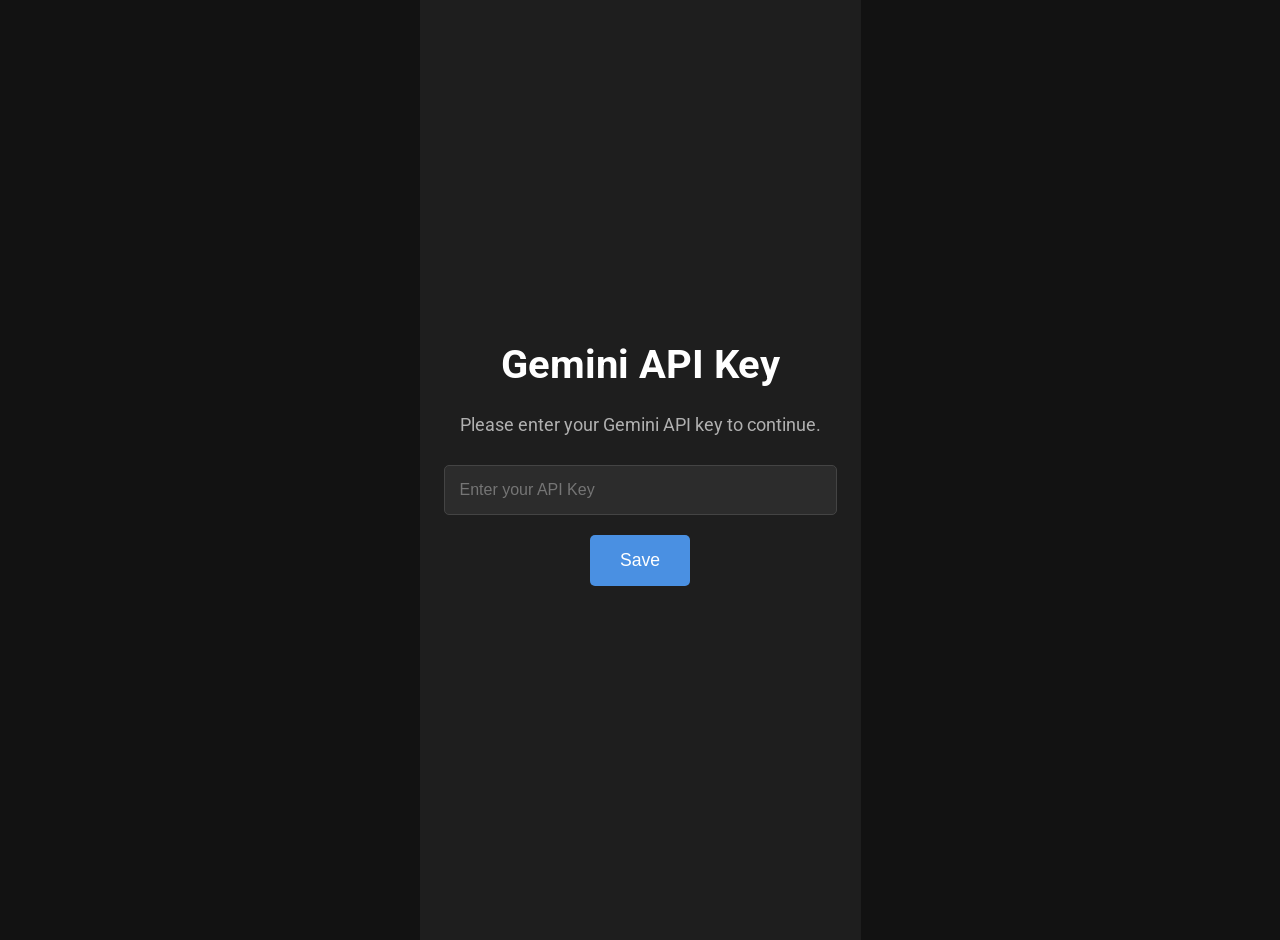
<file: index.html>
<!DOCTYPE html>
<html lang="en">
<head>
    <meta charset="UTF-8">
    <meta name="viewport" content="width=device-width, initial-scale=1.0">
    <title>Gemini Chatbot</title>
    <link rel="stylesheet" href="style.css">
    <link rel="preconnect" href="https://fonts.googleapis.com">
    <link rel="preconnect" href="https://fonts.gstatic.com" crossorigin>
    <link href="https://fonts.googleapis.com/css2?family=Roboto:wght@300;400;500;700&display=swap" rel="stylesheet">
    <script type="importmap">
        {
            "imports": {
                "@google/generative-ai": "https://esm.run/@google/generative-ai"
            }
        }
    </script>

</head>
<body>
    <div id="api-key-container">
        <h1>Gemini API Key</h1>
        <p>Please enter your Gemini API key to continue.</p>
        <input type="password" id="api-key-input" placeholder="Enter your API Key">
        <button id="save-api-key-btn">Save</button>
    </div>

    <div id="personality-container" class="hidden">
        <button class="personality-btn" data-personality="知識型">🧠 知識型</button>
        <button class="personality-btn" data-personality="情感支持型">💗 情感支持型</button>
        <button class="personality-btn" data-personality="激勵型">🔥 激勵型</button>
        <button class="personality-btn active" data-personality="可愛陪伴型">🐾 可愛陪伴型</button>
    </div>

    <div id="chat-container" class="hidden">
        <div id="chat-history">
            <!-- Typing indicator stays here and toggles visibility -->
        </div>
        <div id="typing-indicator" class="hidden">
            <span></span><span></span><span></span>
        </div>
        <div id="chat-input-container">
            <input type="text" id="chat-input" placeholder="Type your message...">
            <button id="send-btn">Send</button>
        </div>
    </div>

    <script type="module" src="script.js"></script>
</body>
</html>
</file>
<file: style.css>
/* General Body Styles */
body {
    font-family: 'Roboto', sans-serif;
    background-color: #121212;
    color: #e0e0e0;
    margin: 0;
    display: flex;
    justify-content: center;
    align-items: center;
    height: 100vh;
    overflow: hidden;
}

/* Container for Centering Content */
.container {
    width: 100%;
    max-width: 800px;
    height: 100%;
    display: flex;
    flex-direction: column;
    box-shadow: 0 0 20px rgba(0, 0, 0, 0.5);
    border-radius: 10px;
    overflow: hidden;
    background-color: #1e1e1e;
}

/* API Key Container Styles */
#api-key-container {
    display: flex;
    flex-direction: column;
    justify-content: center;
    align-items: center;
    padding: 40px;
    text-align: center;
    background-color: #1e1e1e;
    height: 100%;
}

#api-key-container h1 {
    font-size: 2.5rem;
    margin-bottom: 10px;
    color: #ffffff;
}

#api-key-container p {
    font-size: 1.1rem;
    margin-bottom: 30px;
    color: #b0b0b0;
}

#api-key-input {
    width: 100%;
    max-width: 400px;
    padding: 15px;
    margin-bottom: 20px;
    border: 1px solid #444;
    border-radius: 5px;
    background-color: #2c2c2c;
    color: #e0e0e0;
    font-size: 1rem;
    transition: all 0.3s ease;
}

#api-key-input:focus {
    outline: none;
    border-color: #4A90E2;
    box-shadow: 0 0 10px rgba(74, 144, 226, 0.5);
}

#save-api-key-btn {
    padding: 15px 30px;
    border: none;
    border-radius: 5px;
    background-color: #4A90E2;
    color: #ffffff;
    font-size: 1.1rem;
    font-weight: 500;
    cursor: pointer;
    transition: background-color 0.3s ease;
}

#save-api-key-btn:hover {
    background-color: #357ABD;
}

/* Personality Container Styles */
#personality-container {
    display: flex;
    justify-content: center;
    padding: 10px;
    background-color: #2c2c2c;
}

.personality-btn {
    padding: 10px 20px;
    border: 1px solid #444;
    border-radius: 20px;
    background-color: transparent;
    color: #e0e0e0;
    cursor: pointer;
    margin: 0 5px;
    transition: all 0.3s ease;
}

.personality-btn.active, .personality-btn:hover {
    background-color: #4A90E2;
    color: #ffffff;
    border-color: #4A90E2;
}

/* Chat Container Styles */
#chat-container {
    display: flex;
    flex-direction: column;
    height: 100vh;
    width: 100%;
    max-width: 800px;
    background-color: #1e1e1e;
    border-radius: 10px;
    box-shadow: 0 0 20px rgba(0, 0, 0, 0.5);
    overflow: hidden;
}

#chat-history {
    flex-grow: 1;
    padding: 20px;
    overflow-y: auto;
    display: flex;
    flex-direction: column;
    gap: 15px;
}

/* Scrollbar Styling */
#chat-history::-webkit-scrollbar {
    width: 8px;
}

#chat-history::-webkit-scrollbar-track {
    background: #2c2c2c;
}

#chat-history::-webkit-scrollbar-thumb {
    background-color: #444;
    border-radius: 4px;
}

#chat-history::-webkit-scrollbar-thumb:hover {
    background-color: #555;
}

.message {
    padding: 12px 18px;
    border-radius: 20px;
    max-width: 70%;
    line-height: 1.5;
    word-wrap: break-word;
}

.user-message {
    background-color: #4A90E2;
    color: #ffffff;
    align-self: flex-end;
    border-bottom-right-radius: 5px;
}

.ai-message {
    background-color: #333333;
    color: #e0e0e0;
    align-self: flex-start;
    border-bottom-left-radius: 5px;
}

/* System message styles */
.system-message {
    background-color: #2c2c2c;
    color: #999;
    align-self: center;
    font-size: 0.9rem;
    font-style: italic;
    text-align: center;
}

/* Error message styles */
.error-message {
    background-color: #5a2a2a;
    color: #ffaaaa;
    border-left: 3px solid #ff5555;
}

/* Disabled input state */
#chat-input:disabled,
#send-btn:disabled {
    opacity: 0.6;
    cursor: not-allowed;
}

/* Typing Indicator Styles */
#typing-indicator {
    display: flex;
    align-items: center;
    padding: 10px 20px;
    margin-left: 20px;
    margin-bottom: 15px;
}

#typing-indicator span {
    height: 8px;
    width: 8px;
    margin: 0 2px;
    background-color: #777;
    border-radius: 50%;
    display: inline-block;
    animation: bounce 1.4s infinite ease-in-out both;
}

#typing-indicator span:nth-of-type(2) {
    animation-delay: 0.2s;
}

#typing-indicator span:nth-of-type(3) {
    animation-delay: 0.4s;
}

@keyframes bounce {
    0%, 80%, 100% {
        transform: scale(0);
    } 40% {
        transform: scale(1.0);
    }
}

/* Recommended Questions Styles */
#recommended-questions {
    display: flex;
    justify-content: center;
    padding: 10px;
    gap: 10px;
}

.reco-btn {
    padding: 10px 15px;
    border: 1px solid #444;
    border-radius: 20px;
    background-color: #2c2c2c;
    color: #e0e0e0;
    cursor: pointer;
    transition: all 0.3s ease;
}

.reco-btn:hover {
    background-color: #3c3c3c;
}

/* Chat Input Area Styles */
#chat-input-container {
    display: flex;
    padding: 20px;
    border-top: 1px solid #333;
    background-color: #2c2c2c;
}

#chat-input {
    flex-grow: 1;
    padding: 15px;
    border: 1px solid #444;
    border-radius: 25px;
    background-color: #3c3c3c;
    color: #e0e0e0;
    font-size: 1rem;
    margin-right: 15px;
    transition: all 0.3s ease;
}

#chat-input:focus {
    outline: none;
    border-color: #4A90E2;
}

#send-btn {
    padding: 15px 25px;
    border: none;
    border-radius: 25px;
    background-color: #4A90E2;
    color: #ffffff;
    font-size: 1rem;
    font-weight: 500;
    cursor: pointer;
    transition: background-color 0.3s ease;
}

#send-btn:hover {
    background-color: #357ABD;
}

/* Utility Class */
.hidden {
    display: none !important;
}

/* Responsive Design */
@media (max-width: 600px) {
    body {
        height: 100%;
    }

    #chat-container {
        border-radius: 0;
        height: 100vh;
    }

    #chat-history {
        padding: 15px;
    }

    #chat-input-container {
        padding: 15px;
    }

    #chat-input {
        padding: 12px;
        margin-right: 10px;
    }

    #send-btn {
        padding: 12px 20px;
    }

    .message {
        max-width: 85%;
    }

    #api-key-container {
        padding: 20px;
    }

    #api-key-container h1 {
        font-size: 2rem;
    }

    #api-key-container p {
        font-size: 1rem;
    }
}
</file>
